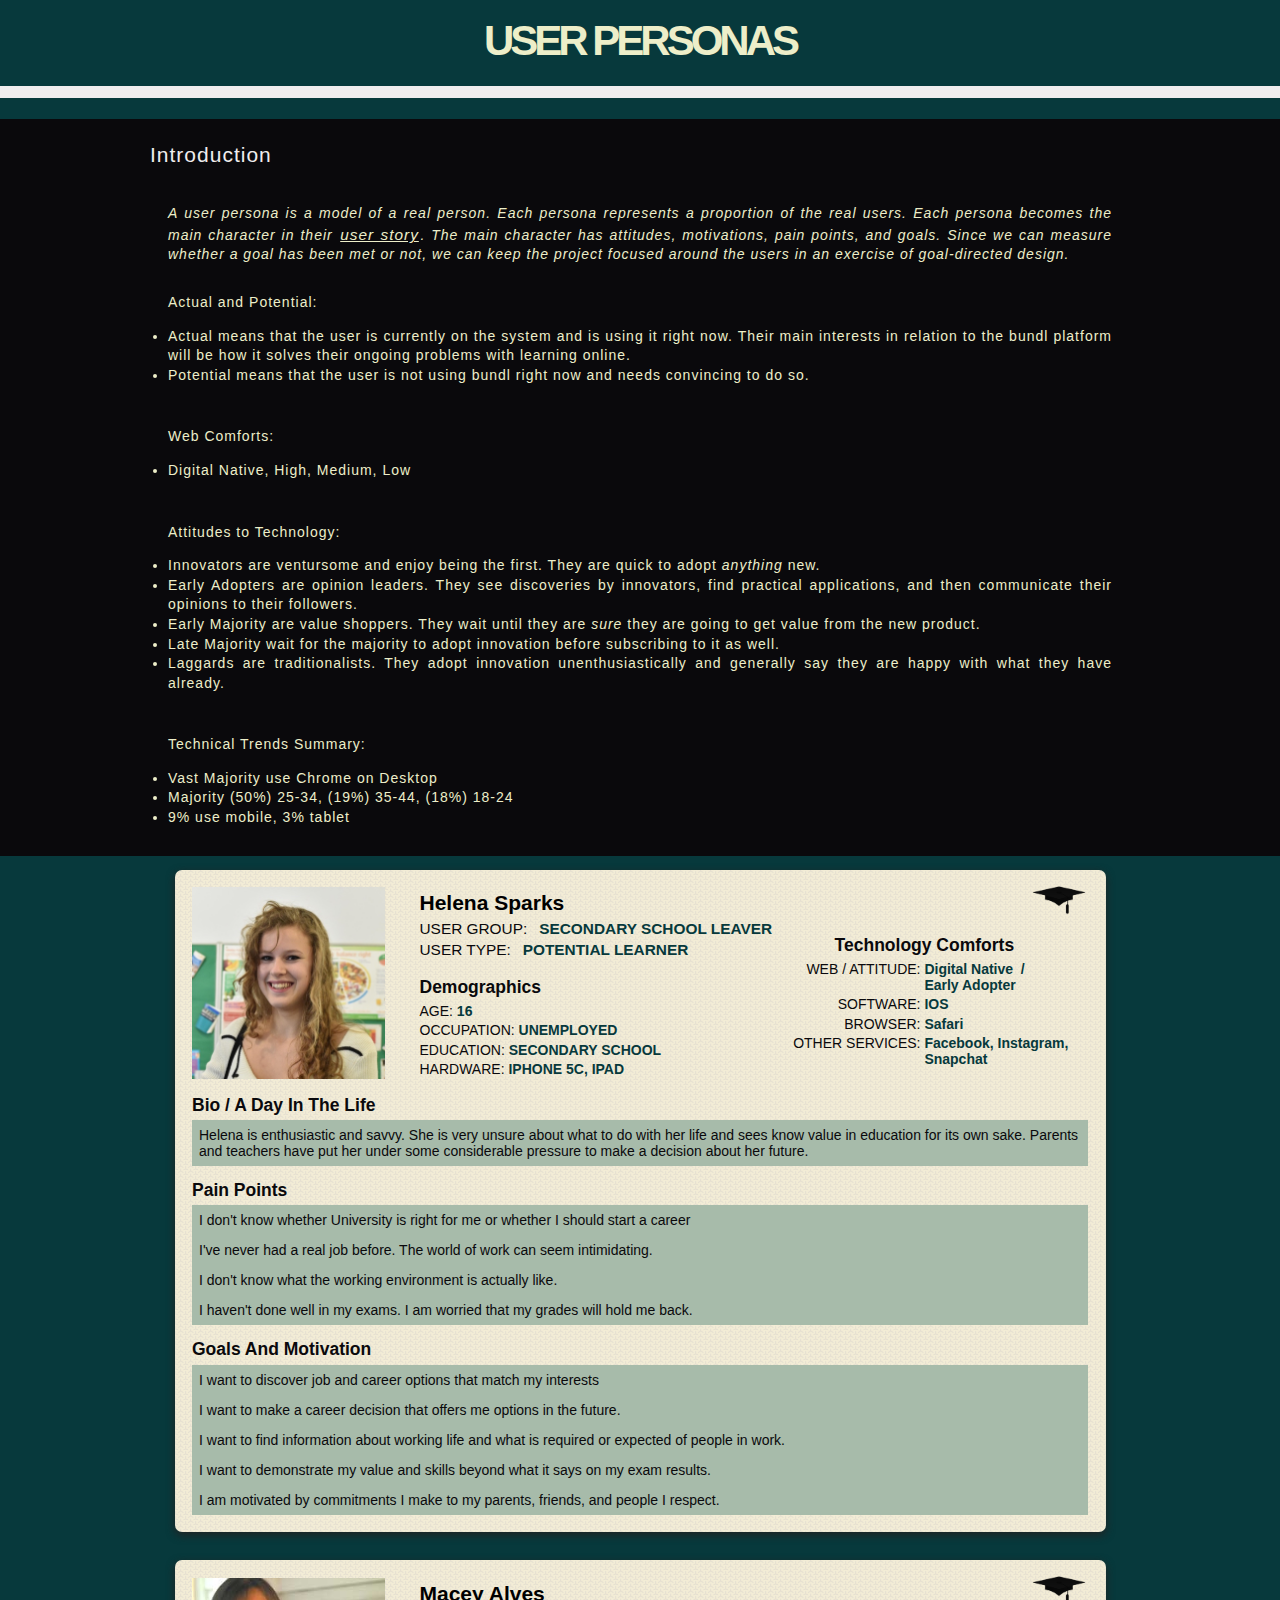
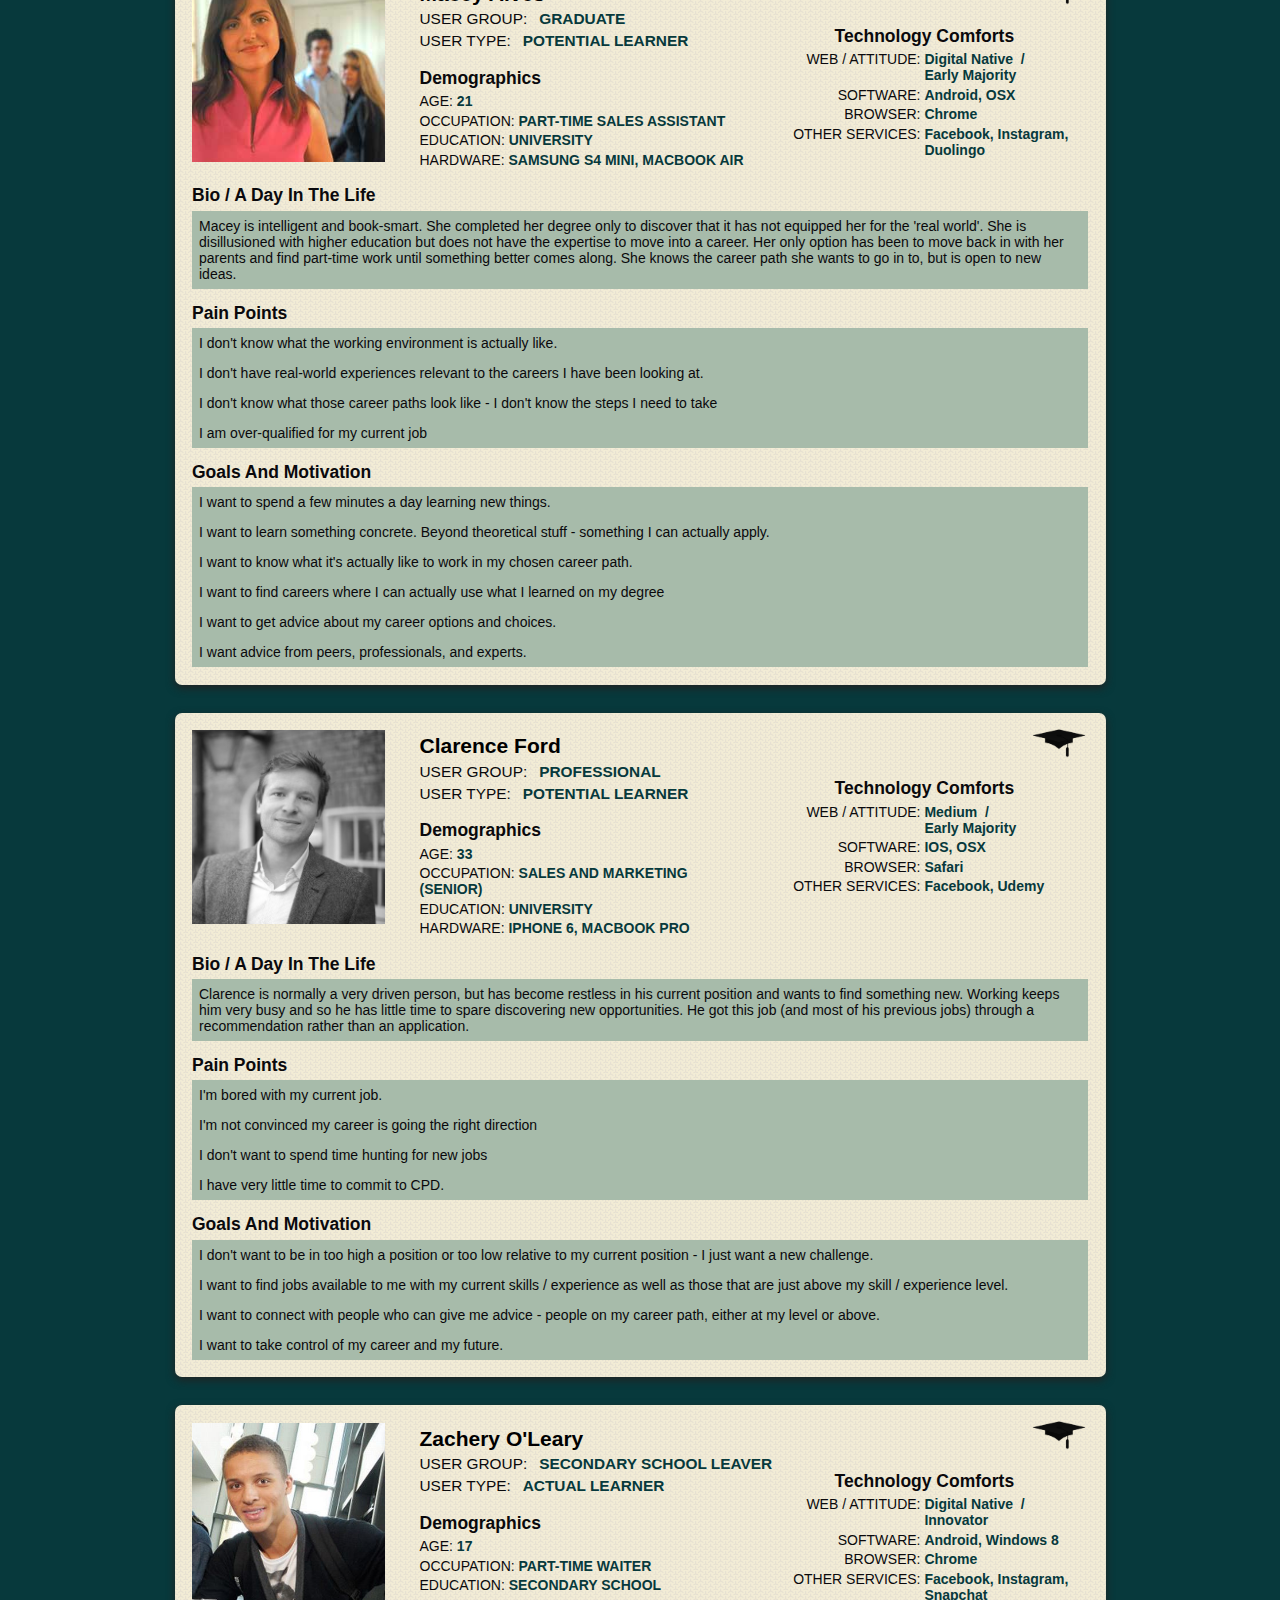
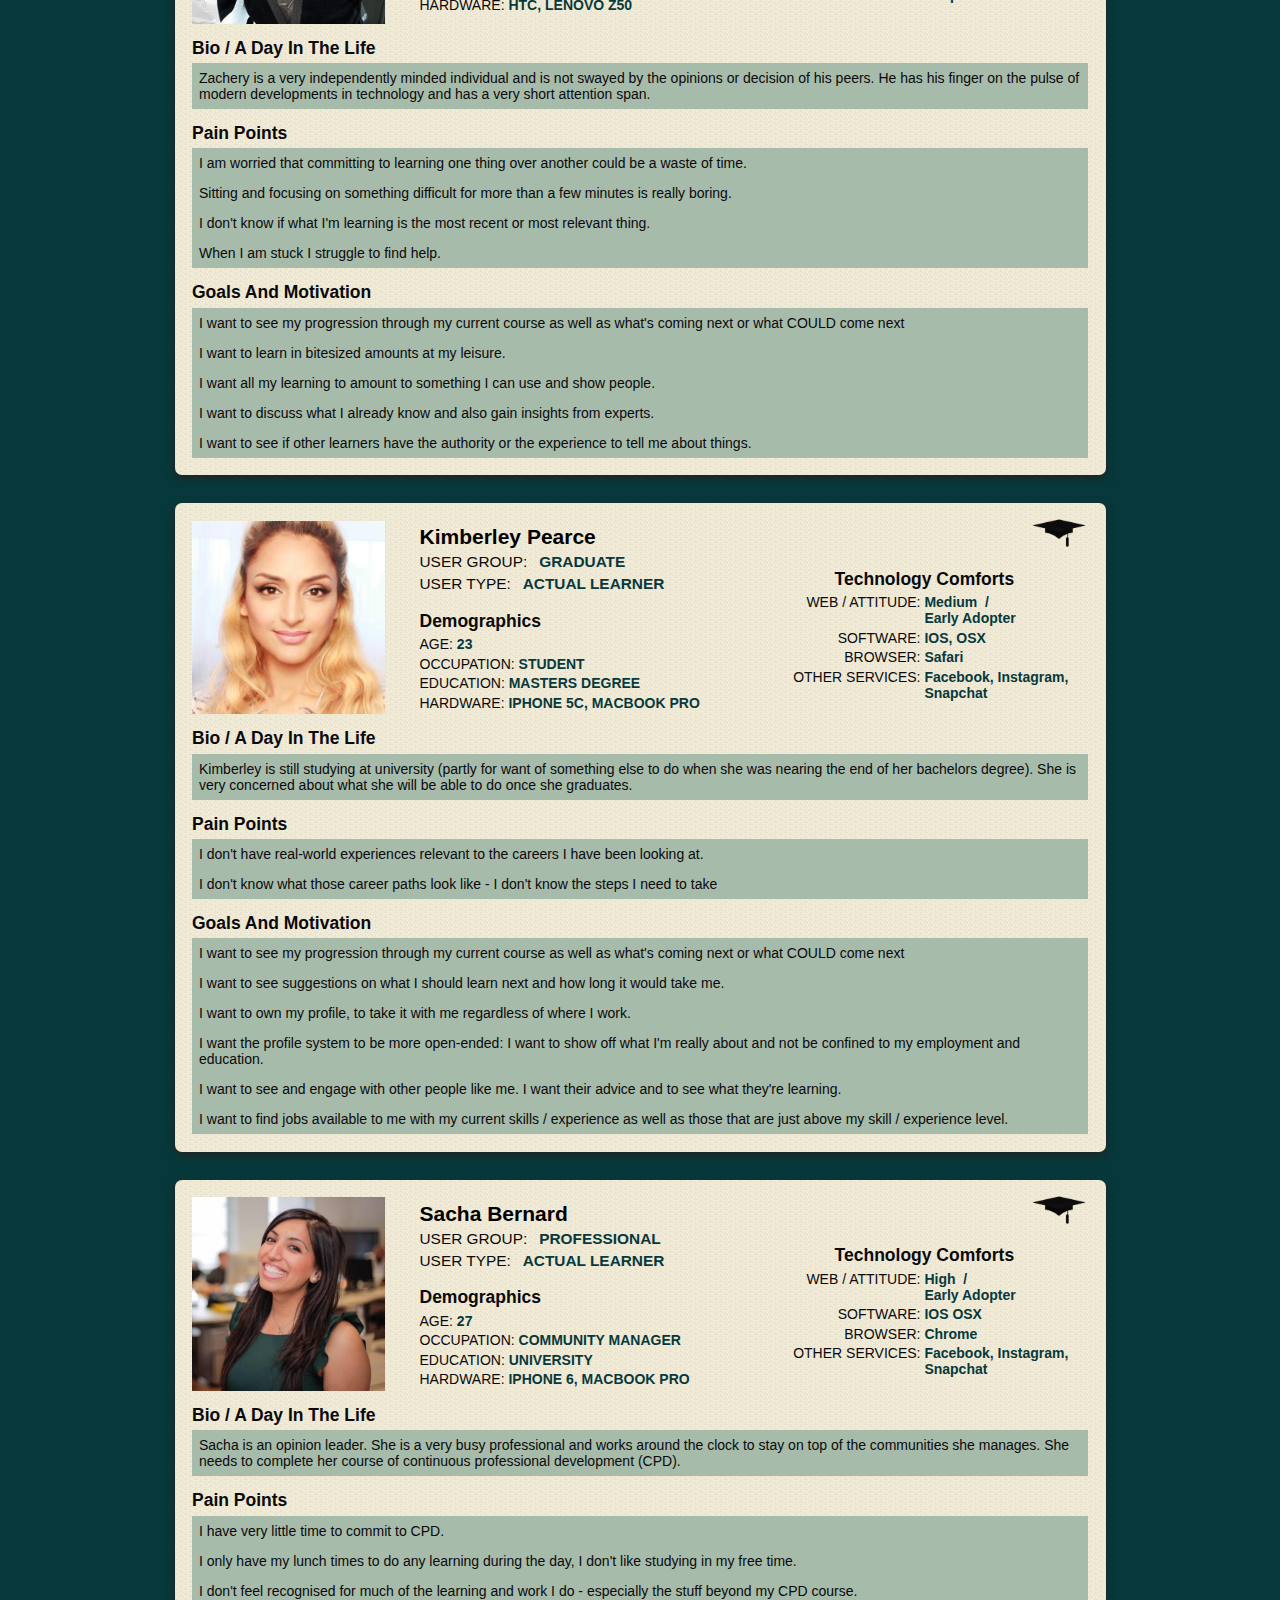
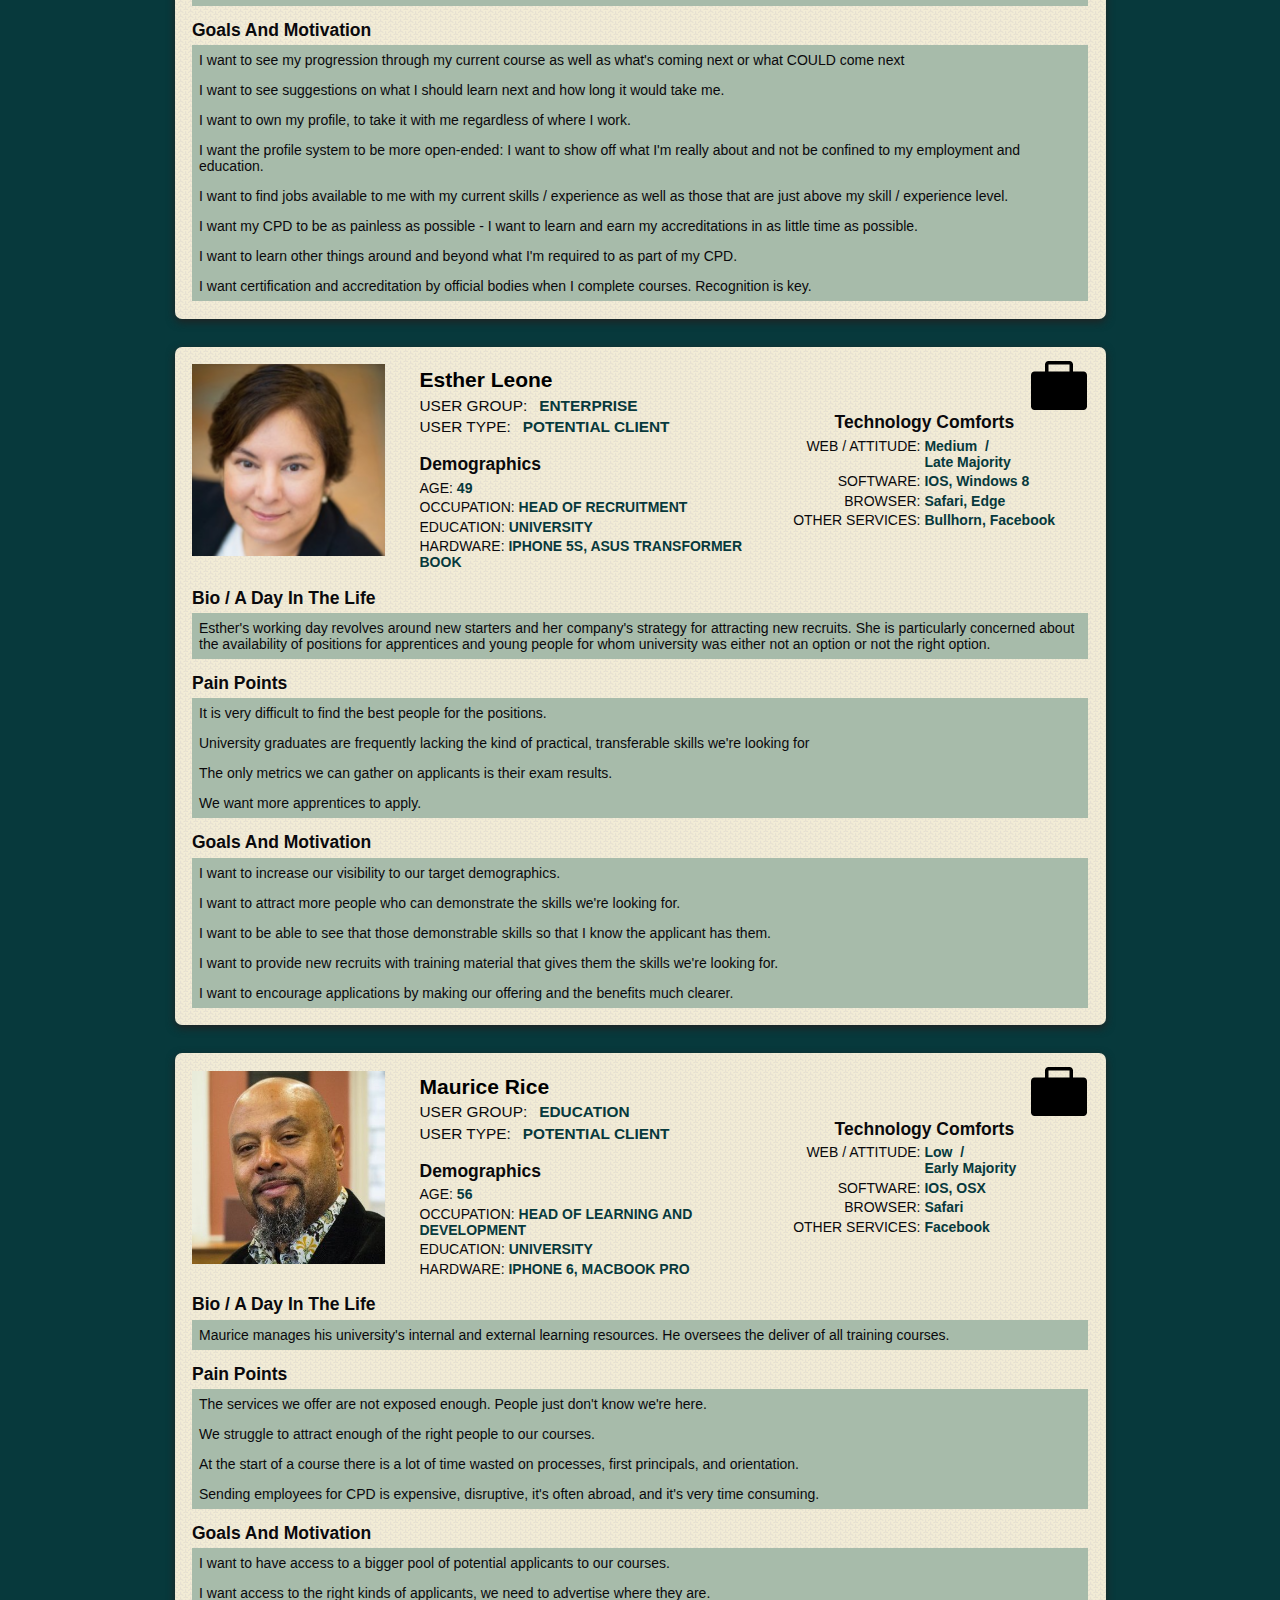
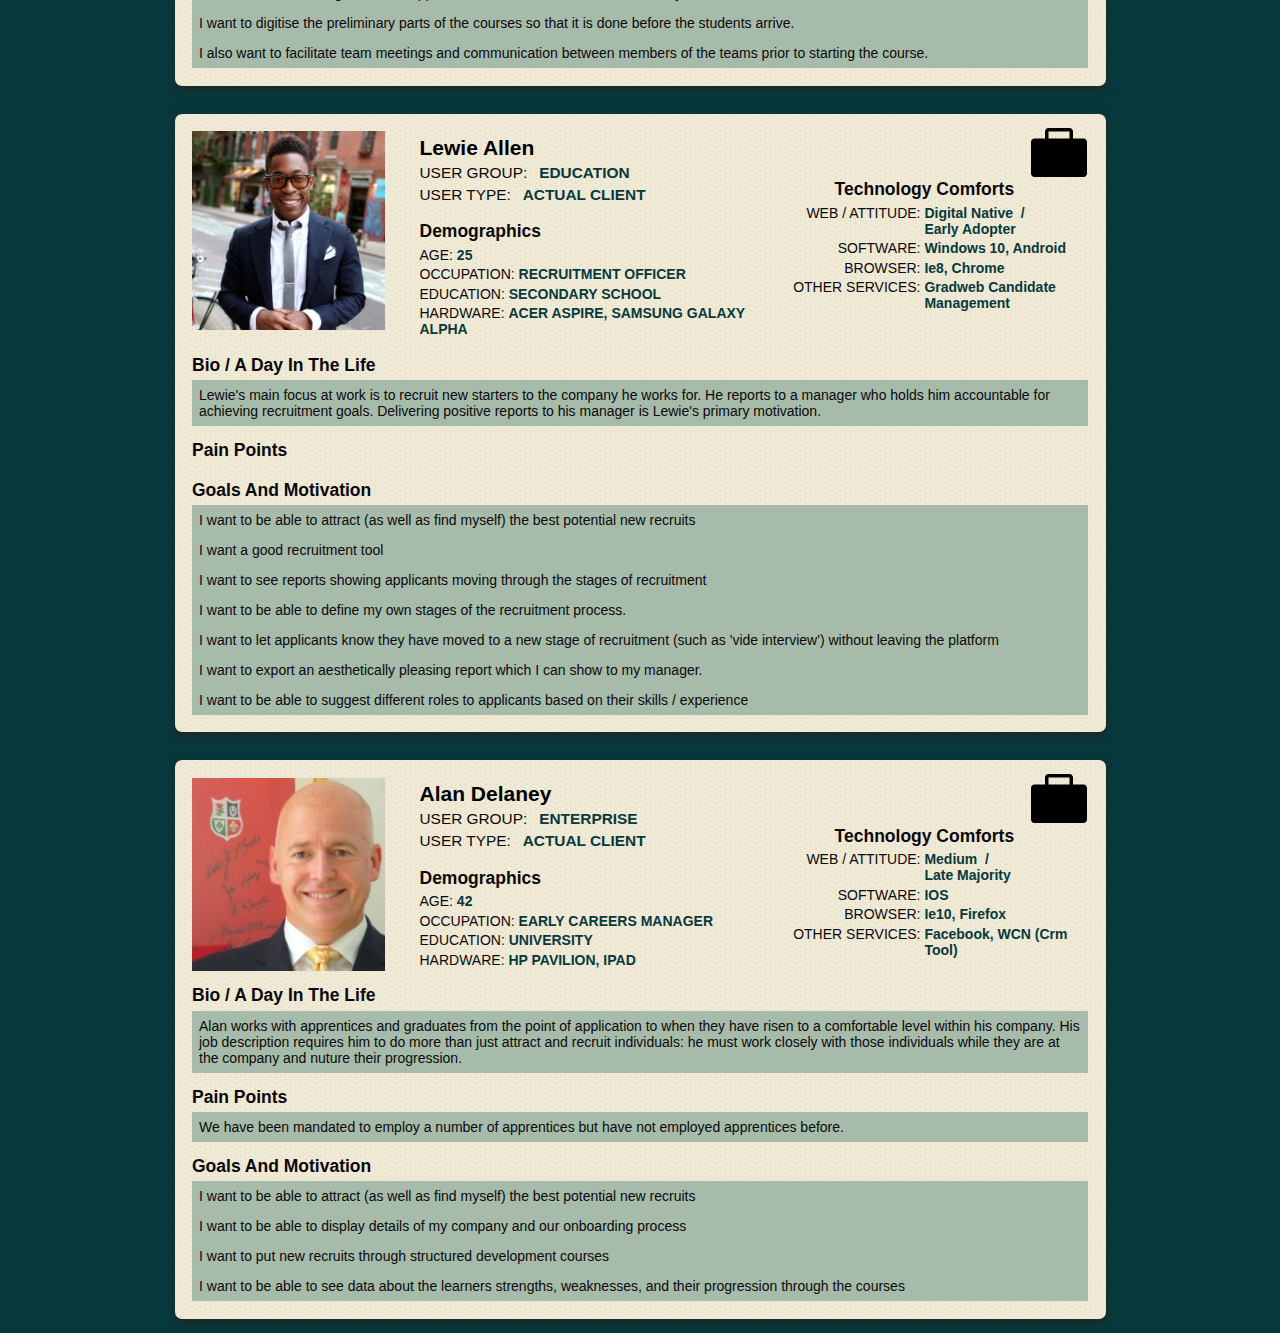
<file: index.html>
<!DOCTYPE html><html><head><link rel="stylesheet" href="main.css"/><link rel="icon" type="image/jpg" href="img/favicon.jpg"/><meta charset="UTF-8"/><meta name="device-width" content="width=device-width initial-scale=1"/><title>User Personas</title></head><body><h1>User Personas</h1><div class="intro"><div><h2>Introduction</h2></div><p class="italic">A user persona is a model of a real person. 
Each persona represents a proportion of the real users. 
Each persona becomes the main character in their <a href="https://github.com/proversity-org/project-farfalla/blob/master/story-writing.md#user-stories" target="_blank">user story</a>. The main character has attitudes, motivations, pain points, and goals. 
Since we can measure whether a goal has been met or not, we can keep the project focused around the users in an exercise of goal-directed design.</p><p>Actual and Potential:</p>
<ul>
<li>Actual means that the user is currently on the system and is using it right now. Their main interests in relation to the bundl platform will be how it solves their ongoing problems with learning online. </li>
<li>Potential means that the user is not using bundl right now and needs convincing to do so. </li>
</ul>
<p>Web Comforts:</p>
<ul>
<li>Digital Native, High, Medium, Low</li>
</ul>
<p>Attitudes to Technology:</p>
<ul>
<li>Innovators are <strong>ventursome</strong> and enjoy being the first. They are quick to adopt <em>anything</em> new.</li>
<li>Early Adopters are <strong>opinion leaders</strong>. They see discoveries by innovators, find practical applications, and then communicate their opinions to their followers.</li>
<li>Early Majority are <strong>value shoppers</strong>. They wait until they are <em>sure</em> they are going to get value from the new product. </li>
<li>Late Majority <strong>wait for the majority</strong> to adopt innovation before subscribing to it as well.</li>
<li>Laggards are <strong>traditionalists</strong>. They adopt innovation unenthusiastically and generally say they are happy with what they have already.</li>
</ul>
<p>Technical Trends Summary:</p>
<ul>
<li>Vast Majority use Chrome on Desktop</li>
<li>Majority (50%) 25-34, (19%) 35-44, (18%) 18-24</li>
<li>9% use mobile, 3% tablet</li>
</ul>
</div><div class="frame"><div class="col-25"><img src="img/helena.jpg" alt="Bundl user profile picture" class="persona-image"></div><div class="col-75"><div class="cuffs"><h2>Helena Sparks</h2><img src="img/mortarboard.svg.png" alt="user type logo" class="user-type-img"><p class="key user">User Group:&nbsp<span>secondary school leaver</span></p><p class="key user">User Type:&nbsp<span>potential learner</span></p></div><div class="col-50"><div class="cuffs"><p class="title">Demographics</p><p class="key">Age:&nbsp<span>16</span></p><p class="key">Occupation:&nbsp<span>unemployed</span></p><p class="key">Education:&nbsp<span>secondary school</span></p><p class="key">Hardware:&nbsp<span>iPhone 5C, iPad</span></p></div></div><div class="col-50"><div class="cuffs technology">   <p class="title center">Technology Comforts</p><div class="data-row"><p class="key table-cell">Web / Attitude:&nbsp</p><span class="table-cell">digital native &nbsp/ <br> early adopter</span></div><div class="data-row"><p class="key table-cell">Software:&nbsp</p><span class="table-cell">iOS</span></div><div class="data-row"><p class="key table-cell">Browser:&nbsp</p><span class="table-cell">Safari</span></div><div class="data-row"><p class="key table-cell">Other Services:&nbsp</p><span class="table-cell">facebook, instagram, snapchat</span></div></div></div></div><div class="col-100"><div class="cuffs"><p class="title">Bio / A day in the life</p><p class="body">Helena is enthusiastic and savvy. She is very unsure about what to do with her life and sees know value in education for its own sake. Parents and teachers have put her under some considerable pressure to make a decision about her future.</p></div><div class="cuffs">   <p class="title">Pain Points</p><p class="body">I don't know whether University is right for me or whether I should start a career</p><p class="body">I've never had a real job before. The world of work can seem intimidating.</p><p class="body">I don't know what the working environment is actually like.</p><p class="body">I haven't done well in my exams. I am worried that my grades will hold me back.</p></div><div class="cuffs"><p class="title">Goals and Motivation</p><p class="body">I want to discover job and career options that match my interests</p><p class="body">I want to make a career decision that offers me options in the future.</p><p class="body">I want to find information about working life and what is required or expected of people in work.</p><p class="body">I want to demonstrate my value and skills beyond what it says on my exam results.</p><p class="body">I am motivated by commitments I make to my parents, friends, and people I respect.</p></div></div></div><div class="frame"><div class="col-25"><img src="img/macey.jpg" alt="Bundl user profile picture" class="persona-image"></div><div class="col-75"><div class="cuffs"><h2>Macey Alves</h2><img src="img/mortarboard.svg.png" alt="user type logo" class="user-type-img"><p class="key user">User Group:&nbsp<span>graduate</span></p><p class="key user">User Type:&nbsp<span>potential learner</span></p></div><div class="col-50"><div class="cuffs"><p class="title">Demographics</p><p class="key">Age:&nbsp<span>21</span></p><p class="key">Occupation:&nbsp<span>part-time sales assistant</span></p><p class="key">Education:&nbsp<span>university</span></p><p class="key">Hardware:&nbsp<span>Samsung S4 Mini, MacBook Air</span></p></div></div><div class="col-50"><div class="cuffs technology">   <p class="title center">Technology Comforts</p><div class="data-row"><p class="key table-cell">Web / Attitude:&nbsp</p><span class="table-cell">digital native &nbsp/ <br> early majority</span></div><div class="data-row"><p class="key table-cell">Software:&nbsp</p><span class="table-cell">Android, OSX</span></div><div class="data-row"><p class="key table-cell">Browser:&nbsp</p><span class="table-cell">Chrome</span></div><div class="data-row"><p class="key table-cell">Other Services:&nbsp</p><span class="table-cell">facebook, instagram, duolingo</span></div></div></div></div><div class="col-100"><div class="cuffs"><p class="title">Bio / A day in the life</p><p class="body">Macey is intelligent and book-smart. She completed her degree only to discover that it has not equipped her for the 'real world'. She is disillusioned with higher education but does not have the expertise to move into a career. Her only option has been to move back in with her parents and find part-time work until something better comes along. She knows the career path she wants to go in to, but is open to new ideas.</p></div><div class="cuffs">   <p class="title">Pain Points</p><p class="body">I don't know what the working environment is actually like.</p><p class="body">I don't have real-world experiences relevant to the careers I have been looking at.</p><p class="body">I don't know what those career paths look like - I don't know the steps I need to take</p><p class="body">I am over-qualified for my current job</p></div><div class="cuffs"><p class="title">Goals and Motivation</p><p class="body">I want to spend a few minutes a day learning new things.</p><p class="body">I want to learn something concrete. Beyond theoretical stuff - something I can actually apply.</p><p class="body">I want to know what it's actually like to work in my chosen career path.</p><p class="body">I want to find careers where I can actually use what I learned on my degree</p><p class="body">I want to get advice about my career options and choices.</p><p class="body">I want advice from peers, professionals, and experts.</p></div></div></div><div class="frame"><div class="col-25"><img src="img/andrew.jpg" alt="Bundl user profile picture" class="persona-image"></div><div class="col-75"><div class="cuffs"><h2>Clarence Ford</h2><img src="img/mortarboard.svg.png" alt="user type logo" class="user-type-img"><p class="key user">User Group:&nbsp<span>professional</span></p><p class="key user">User Type:&nbsp<span>potential learner</span></p></div><div class="col-50"><div class="cuffs"><p class="title">Demographics</p><p class="key">Age:&nbsp<span>33</span></p><p class="key">Occupation:&nbsp<span>Sales and Marketing (Senior)</span></p><p class="key">Education:&nbsp<span>university</span></p><p class="key">Hardware:&nbsp<span>iPhone 6, MacBook Pro</span></p></div></div><div class="col-50"><div class="cuffs technology">   <p class="title center">Technology Comforts</p><div class="data-row"><p class="key table-cell">Web / Attitude:&nbsp</p><span class="table-cell">medium &nbsp/ <br> early majority</span></div><div class="data-row"><p class="key table-cell">Software:&nbsp</p><span class="table-cell">iOS, OSX</span></div><div class="data-row"><p class="key table-cell">Browser:&nbsp</p><span class="table-cell">Safari</span></div><div class="data-row"><p class="key table-cell">Other Services:&nbsp</p><span class="table-cell">facebook, udemy</span></div></div></div></div><div class="col-100"><div class="cuffs"><p class="title">Bio / A day in the life</p><p class="body">Clarence is normally a very driven person, but has become restless in his current position and wants to find something new. Working keeps him very busy and so he has little time to spare discovering new opportunities. He got this job (and most of his previous jobs) through a recommendation rather than an application.</p></div><div class="cuffs">   <p class="title">Pain Points</p><p class="body">I'm bored with my current job.</p><p class="body">I'm not convinced my career is going the right direction</p><p class="body">I don't want to spend time hunting for new jobs</p><p class="body">I have very little time to commit to CPD.</p></div><div class="cuffs"><p class="title">Goals and Motivation</p><p class="body">I don't want to be in too high a position or too low relative to my current position - I just want a new challenge.</p><p class="body">I want to find jobs available to me with my current skills / experience as well as those that are just above my skill / experience level.</p><p class="body">I want to connect with people who can give me advice - people on my career path, either at my level or above.</p><p class="body">I want to take control of my career and my future.</p></div></div></div><div class="frame"><div class="col-25"><img src="img/zachery.jpg" alt="Bundl user profile picture" class="persona-image"></div><div class="col-75"><div class="cuffs"><h2>Zachery O'Leary</h2><img src="img/mortarboard.svg.png" alt="user type logo" class="user-type-img"><p class="key user">User Group:&nbsp<span>secondary school leaver</span></p><p class="key user">User Type:&nbsp<span>actual learner</span></p></div><div class="col-50"><div class="cuffs"><p class="title">Demographics</p><p class="key">Age:&nbsp<span>17</span></p><p class="key">Occupation:&nbsp<span>part-time waiter</span></p><p class="key">Education:&nbsp<span>Secondary School</span></p><p class="key">Hardware:&nbsp<span>HTC, Lenovo Z50</span></p></div></div><div class="col-50"><div class="cuffs technology">   <p class="title center">Technology Comforts</p><div class="data-row"><p class="key table-cell">Web / Attitude:&nbsp</p><span class="table-cell">Digital native &nbsp/ <br> innovator</span></div><div class="data-row"><p class="key table-cell">Software:&nbsp</p><span class="table-cell">Android, Windows 8</span></div><div class="data-row"><p class="key table-cell">Browser:&nbsp</p><span class="table-cell">Chrome</span></div><div class="data-row"><p class="key table-cell">Other Services:&nbsp</p><span class="table-cell">facebook, instagram, snapchat</span></div></div></div></div><div class="col-100"><div class="cuffs"><p class="title">Bio / A day in the life</p><p class="body">Zachery is a very independently minded individual and is not swayed by the opinions or decision of his peers. He has his finger on the pulse of modern developments in technology and has a very short attention span.</p></div><div class="cuffs">   <p class="title">Pain Points</p><p class="body">I am worried that committing to learning one thing over another could be a waste of time.</p><p class="body">Sitting and focusing on something difficult for more than a few minutes is really boring.</p><p class="body">I don't know if what I'm learning is the most recent or most relevant thing.</p><p class="body">When I am stuck I struggle to find help.</p></div><div class="cuffs"><p class="title">Goals and Motivation</p><p class="body">I want to see my progression through my current course as well as what's coming next or what COULD come next</p><p class="body">I want to learn in bitesized amounts at my leisure.</p><p class="body">I want all my learning to amount to something I can use and show people.</p><p class="body">I want to discuss what I already know and also gain insights from experts.</p><p class="body">I want to see if other learners have the authority or the experience to tell me about things.</p></div></div></div><div class="frame"><div class="col-25"><img src="img/kimberley.jpg" alt="Bundl user profile picture" class="persona-image"></div><div class="col-75"><div class="cuffs"><h2>Kimberley Pearce</h2><img src="img/mortarboard.svg.png" alt="user type logo" class="user-type-img"><p class="key user">User Group:&nbsp<span>graduate</span></p><p class="key user">User Type:&nbsp<span>actual learner</span></p></div><div class="col-50"><div class="cuffs"><p class="title">Demographics</p><p class="key">Age:&nbsp<span>23</span></p><p class="key">Occupation:&nbsp<span>Student</span></p><p class="key">Education:&nbsp<span>Masters Degree</span></p><p class="key">Hardware:&nbsp<span>iPhone 5C, MacBook Pro</span></p></div></div><div class="col-50"><div class="cuffs technology">   <p class="title center">Technology Comforts</p><div class="data-row"><p class="key table-cell">Web / Attitude:&nbsp</p><span class="table-cell">medium &nbsp/ <br> early adopter</span></div><div class="data-row"><p class="key table-cell">Software:&nbsp</p><span class="table-cell">iOS, OSX</span></div><div class="data-row"><p class="key table-cell">Browser:&nbsp</p><span class="table-cell">Safari</span></div><div class="data-row"><p class="key table-cell">Other Services:&nbsp</p><span class="table-cell">facebook, instagram, snapchat</span></div></div></div></div><div class="col-100"><div class="cuffs"><p class="title">Bio / A day in the life</p><p class="body">Kimberley is still studying at university (partly for want of something else to do when she was nearing the end of her bachelors degree). She is very concerned about what she will be able to do once she graduates.</p></div><div class="cuffs">   <p class="title">Pain Points</p><p class="body">I don't have real-world experiences relevant to the careers I have been looking at.</p><p class="body">I don't know what those career paths look like - I don't know the steps I need to take</p></div><div class="cuffs"><p class="title">Goals and Motivation</p><p class="body">I want to see my progression through my current course as well as what's coming next or what COULD come next</p><p class="body">I want to see suggestions on what I should learn next and how long it would take me.</p><p class="body">I want to own my profile, to take it with me regardless of where I work.</p><p class="body">I want the profile system to be more open-ended: I want to show off what I'm really about and not be confined to my employment and education.</p><p class="body">I want to see and engage with other people like me. I want their advice and to see what they're learning.</p><p class="body">I want to find jobs available to me with my current skills / experience as well as those that are just above my skill / experience level.</p></div></div></div><div class="frame"><div class="col-25"><img src="img/zairah.jpg" alt="Bundl user profile picture" class="persona-image"></div><div class="col-75"><div class="cuffs"><h2>Sacha Bernard</h2><img src="img/mortarboard.svg.png" alt="user type logo" class="user-type-img"><p class="key user">User Group:&nbsp<span>professional</span></p><p class="key user">User Type:&nbsp<span>actual learner</span></p></div><div class="col-50"><div class="cuffs"><p class="title">Demographics</p><p class="key">Age:&nbsp<span>27</span></p><p class="key">Occupation:&nbsp<span>community manager</span></p><p class="key">Education:&nbsp<span>university</span></p><p class="key">Hardware:&nbsp<span>iPhone 6, MacBook Pro</span></p></div></div><div class="col-50"><div class="cuffs technology">   <p class="title center">Technology Comforts</p><div class="data-row"><p class="key table-cell">Web / Attitude:&nbsp</p><span class="table-cell">high &nbsp/ <br> early adopter</span></div><div class="data-row"><p class="key table-cell">Software:&nbsp</p><span class="table-cell">iOS OSX</span></div><div class="data-row"><p class="key table-cell">Browser:&nbsp</p><span class="table-cell">Chrome</span></div><div class="data-row"><p class="key table-cell">Other Services:&nbsp</p><span class="table-cell">facebook, instagram, snapchat</span></div></div></div></div><div class="col-100"><div class="cuffs"><p class="title">Bio / A day in the life</p><p class="body">Sacha is an opinion leader. She is a very busy professional and works around the clock to stay on top of the communities she manages. She needs to complete her course of continuous professional development (CPD).</p></div><div class="cuffs">   <p class="title">Pain Points</p><p class="body">I have very little time to commit to CPD.</p><p class="body">I only have my lunch times to do any learning during the day, I don't like studying in my free time.</p><p class="body">I don't feel recognised for much of the learning and work I do - especially the stuff beyond my CPD course.</p></div><div class="cuffs"><p class="title">Goals and Motivation</p><p class="body">I want to see my progression through my current course as well as what's coming next or what COULD come next</p><p class="body">I want to see suggestions on what I should learn next and how long it would take me.</p><p class="body">I want to own my profile, to take it with me regardless of where I work.</p><p class="body">I want the profile system to be more open-ended: I want to show off what I'm really about and not be confined to my employment and education.</p><p class="body">I want to find jobs available to me with my current skills / experience as well as those that are just above my skill / experience level.</p><p class="body">I want my CPD to be as painless as possible - I want to learn and earn my accreditations in as little time as possible.</p><p class="body">I want to learn other things around and beyond what I'm required to as part of my CPD.</p><p class="body">I want certification and accreditation by official bodies when I complete courses. Recognition is key.</p></div></div></div><div class="frame"><div class="col-25"><img src="img/esther.png" alt="Bundl user profile picture" class="persona-image"></div><div class="col-75"><div class="cuffs"><h2>Esther Leone</h2><img src="img/briefcase.svg" alt="user type logo" class="user-type-img"><p class="key user">User Group:&nbsp<span>Enterprise</span></p><p class="key user">User Type:&nbsp<span>potential client</span></p></div><div class="col-50"><div class="cuffs"><p class="title">Demographics</p><p class="key">Age:&nbsp<span>49</span></p><p class="key">Occupation:&nbsp<span>Head of Recruitment</span></p><p class="key">Education:&nbsp<span>university</span></p><p class="key">Hardware:&nbsp<span>iPhone 5S, ASUS Transformer Book</span></p></div></div><div class="col-50"><div class="cuffs technology">   <p class="title center">Technology Comforts</p><div class="data-row"><p class="key table-cell">Web / Attitude:&nbsp</p><span class="table-cell">medium &nbsp/ <br> late majority</span></div><div class="data-row"><p class="key table-cell">Software:&nbsp</p><span class="table-cell">iOS, Windows 8</span></div><div class="data-row"><p class="key table-cell">Browser:&nbsp</p><span class="table-cell">Safari, Edge</span></div><div class="data-row"><p class="key table-cell">Other Services:&nbsp</p><span class="table-cell">bullhorn, facebook</span></div></div></div></div><div class="col-100"><div class="cuffs"><p class="title">Bio / A day in the life</p><p class="body">Esther's working day revolves around new starters and her company's strategy for attracting new recruits. She is particularly concerned about the availability of positions for apprentices and young people for whom university was either not an option or not the right option.</p></div><div class="cuffs">   <p class="title">Pain Points</p><p class="body">It is very difficult to find the best people for the positions.</p><p class="body">University graduates are frequently lacking the kind of practical, transferable skills we're looking for</p><p class="body">The only metrics we can gather on applicants is their exam results.</p><p class="body">We want more apprentices to apply.</p></div><div class="cuffs"><p class="title">Goals and Motivation</p><p class="body">I want to increase our visibility to our target demographics.</p><p class="body">I want to attract more people who can demonstrate the skills we're looking for.</p><p class="body">I want to be able to see that those demonstrable skills so that I know the applicant has them.</p><p class="body">I want to provide new recruits with training material that gives them the skills we're looking for.</p><p class="body">I want to encourage applications by making our offering and the benefits much clearer.</p></div></div></div><div class="frame"><div class="col-25"><img src="img/maurice.jpg" alt="Bundl user profile picture" class="persona-image"></div><div class="col-75"><div class="cuffs"><h2>Maurice Rice</h2><img src="img/briefcase.svg" alt="user type logo" class="user-type-img"><p class="key user">User Group:&nbsp<span>Education</span></p><p class="key user">User Type:&nbsp<span>potential client</span></p></div><div class="col-50"><div class="cuffs"><p class="title">Demographics</p><p class="key">Age:&nbsp<span>56</span></p><p class="key">Occupation:&nbsp<span>Head of Learning and Development</span></p><p class="key">Education:&nbsp<span>university</span></p><p class="key">Hardware:&nbsp<span>iPhone 6, MacBook Pro</span></p></div></div><div class="col-50"><div class="cuffs technology">   <p class="title center">Technology Comforts</p><div class="data-row"><p class="key table-cell">Web / Attitude:&nbsp</p><span class="table-cell">low &nbsp/ <br> early majority</span></div><div class="data-row"><p class="key table-cell">Software:&nbsp</p><span class="table-cell">iOS, OSX</span></div><div class="data-row"><p class="key table-cell">Browser:&nbsp</p><span class="table-cell">Safari</span></div><div class="data-row"><p class="key table-cell">Other Services:&nbsp</p><span class="table-cell">facebook</span></div></div></div></div><div class="col-100"><div class="cuffs"><p class="title">Bio / A day in the life</p><p class="body">Maurice manages his university's internal and external learning resources. He oversees the deliver of all training courses.</p></div><div class="cuffs">   <p class="title">Pain Points</p><p class="body">The services we offer are not exposed enough. People just don't know we're here.</p><p class="body">We struggle to attract enough of the right people to our courses.</p><p class="body">At the start of a course there is a lot of time wasted on processes, first principals, and orientation.</p><p class="body">Sending employees for CPD is expensive, disruptive, it's often abroad, and it's very time consuming.</p></div><div class="cuffs"><p class="title">Goals and Motivation</p><p class="body">I want to have access to a bigger pool of potential applicants to our courses.</p><p class="body">I want access to the right kinds of applicants, we need to advertise where they are.</p><p class="body">I want to digitise the preliminary parts of the courses so that it is done before the students arrive.</p><p class="body">I also want to facilitate team meetings and communication between members of the teams prior to starting the course.</p></div></div></div><div class="frame"><div class="col-25"><img src="img/lewie.jpg" alt="Bundl user profile picture" class="persona-image"></div><div class="col-75"><div class="cuffs"><h2>Lewie Allen</h2><img src="img/briefcase.svg" alt="user type logo" class="user-type-img"><p class="key user">User Group:&nbsp<span>education</span></p><p class="key user">User Type:&nbsp<span>actual client</span></p></div><div class="col-50"><div class="cuffs"><p class="title">Demographics</p><p class="key">Age:&nbsp<span>25</span></p><p class="key">Occupation:&nbsp<span>recruitment officer</span></p><p class="key">Education:&nbsp<span>secondary school</span></p><p class="key">Hardware:&nbsp<span>ACER Aspire, Samsung Galaxy Alpha</span></p></div></div><div class="col-50"><div class="cuffs technology">   <p class="title center">Technology Comforts</p><div class="data-row"><p class="key table-cell">Web / Attitude:&nbsp</p><span class="table-cell">digital native &nbsp/ <br> Early Adopter</span></div><div class="data-row"><p class="key table-cell">Software:&nbsp</p><span class="table-cell">Windows 10, Android</span></div><div class="data-row"><p class="key table-cell">Browser:&nbsp</p><span class="table-cell">ie8, Chrome</span></div><div class="data-row"><p class="key table-cell">Other Services:&nbsp</p><span class="table-cell">Gradweb Candidate Management</span></div></div></div></div><div class="col-100"><div class="cuffs"><p class="title">Bio / A day in the life</p><p class="body">Lewie's main focus at work is to recruit new starters to the company he works for. He reports to a manager who holds him accountable for achieving recruitment goals. Delivering positive reports to his manager is Lewie's primary motivation.</p></div><div class="cuffs">   <p class="title">Pain Points</p></div><div class="cuffs"><p class="title">Goals and Motivation</p><p class="body">I want to be able to attract (as well as find myself) the best potential new recruits</p><p class="body">I want a good recruitment tool</p><p class="body">I want to see reports showing applicants moving through the stages of recruitment</p><p class="body">I want to be able to define my own stages of the recruitment process.</p><p class="body">I want to let applicants know they have moved to a new stage of recruitment (such as 'vide interview') without leaving the platform</p><p class="body">I want to export an aesthetically pleasing report which I can show to my manager.</p><p class="body">I want to be able to suggest different roles to applicants based on their skills / experience</p></div></div></div><div class="frame"><div class="col-25"><img src="img/alan.jpg" alt="Bundl user profile picture" class="persona-image"></div><div class="col-75"><div class="cuffs"><h2>Alan Delaney</h2><img src="img/briefcase.svg" alt="user type logo" class="user-type-img"><p class="key user">User Group:&nbsp<span>Enterprise</span></p><p class="key user">User Type:&nbsp<span>actual client</span></p></div><div class="col-50"><div class="cuffs"><p class="title">Demographics</p><p class="key">Age:&nbsp<span>42</span></p><p class="key">Occupation:&nbsp<span>early careers manager</span></p><p class="key">Education:&nbsp<span>university</span></p><p class="key">Hardware:&nbsp<span>HP Pavilion, iPad</span></p></div></div><div class="col-50"><div class="cuffs technology">   <p class="title center">Technology Comforts</p><div class="data-row"><p class="key table-cell">Web / Attitude:&nbsp</p><span class="table-cell">medium &nbsp/ <br> Late Majority</span></div><div class="data-row"><p class="key table-cell">Software:&nbsp</p><span class="table-cell">iOS</span></div><div class="data-row"><p class="key table-cell">Browser:&nbsp</p><span class="table-cell">ie10, firefox</span></div><div class="data-row"><p class="key table-cell">Other Services:&nbsp</p><span class="table-cell">facebook, WCN (crm tool)</span></div></div></div></div><div class="col-100"><div class="cuffs"><p class="title">Bio / A day in the life</p><p class="body">Alan works with apprentices and graduates from the point of application to when they have risen to a comfortable level within his company. His job description requires him to do more than just attract and recruit individuals: he must work closely with those individuals while they are at the company and nuture their progression.</p></div><div class="cuffs">   <p class="title">Pain Points</p><p class="body">We have been mandated to employ a number of apprentices but have not employed apprentices before.</p></div><div class="cuffs"><p class="title">Goals and Motivation</p><p class="body">I want to be able to attract (as well as find myself) the best potential new recruits</p><p class="body">I want to be able to display details of my company and our onboarding process</p><p class="body">I want to put new recruits through structured development courses</p><p class="body">I want to be able to see data about the learners strengths, weaknesses, and their progression through the courses</p></div></div></div></body></html>
</file>
<file: main.css>
/*!
---------------------------------------

User Personas Stylesheet, @harrygfox
_______________________________________
*/
.col-100,.col-25,.col-33,.col-50,.col-75{display:inline-block;vertical-align:top}.cuffs{padding:0.5em}.col-25{width:25%}.col-33{width:33%}.col-50{width:50%}.col-75{width:75%}.col-100{width:100%}body{font-family:'Helvetica Neue',Helvetica,Arial,sans-serif;text-align:center;background-color:#07393c;margin:0;font-size:14px}body *{margin:0}h1{color:#edeec9;font-size:3em;text-transform:uppercase;letter-spacing:-4px;padding-top:0.4em;padding-bottom:0.5em;margin-bottom:0.5em;border-bottom:#f0edee solid 0.3em}span{font-weight:600;color:#07393c;font-size:1em}.intro{margin-bottom:1em;background-color:#0a090c}@media (min-width:64em){.intro *{max-width:70em;margin:0 auto}}.intro h2,.intro p,.intro ul{color:#edeec9;padding:1em 12em;text-align:justify;line-height:1.4;letter-spacing:1px;font-weight:300}.intro h2.italic,.intro p.italic,.intro ul.italic{font-style:italic}.intro h2 a,.intro p a,.intro ul a{color:#edeec9;font-size:1.1em;text-decoration:underline;padding:0.1em}.intro h2 a:visited,.intro p a:visited,.intro ul a:visited{color:#a7bbaa;text-decoration:strikethrough}.intro h2 a:hover,.intro p a:hover,.intro ul a:hover{color:#07393c;background-color:#f0edee;text-decoration:none}.intro h2 a:active,.intro p a:active,.intro ul a:active{text-decoration:strikethrough}.intro h2{padding:1em 0;color:#f0edee}.intro ul{padding-top:0;padding-bottom:2em}.frame{position:relative;width:80%;max-width:64em;margin:1em 10% 0;padding:0.75em;border-radius:0.5em;background:url(img/sprinkles.png);box-shadow:0 3px 8px 0 #222}.frame+.frame{margin-top:2em}@media (min-width:64em){.frame{max-width:65em;margin:1em auto}}.frame h2,.frame p,.frame ul,.frame li{text-align:left}.frame h2{margin:0.2em 0}.frame p{color:#0a090c}img.persona-image{display:block;max-width:85%;margin:0 auto 0 0;padding:0.5em}img.user-type-img{max-width:6%;position:absolute;top:1em;right:2%}p.title{font-weight:600;font-size:1.25em;text-transform:capitalize;margin-bottom:0.25em}p.title.center{text-align:center}p.key{font-weight:600;font-size:1em;text-transform:uppercase;color:#07393c;margin-bottom:0.25em;color:#0a090c;font-weight:300}p.key.user{font-size:1.1em}p.key.user span{padding:0 0.5em}p.key.table-cell{display:table-cell;text-align:right}.technology{margin-top:-3em}.data-row{display:table;table-layout:fixed;width:100%}span.table-cell{display:table-cell;text-align:left;text-transform:capitalize;padding-bottom:0.25em}ul.needs{padding:0;list-style-type:square}ul.needs li{color:#07393c;font-size:0.9em;margin-bottom:0.2em}p.body{color:#0a090c;background-color:#a7bbaa;padding:0.5em}
</file>
